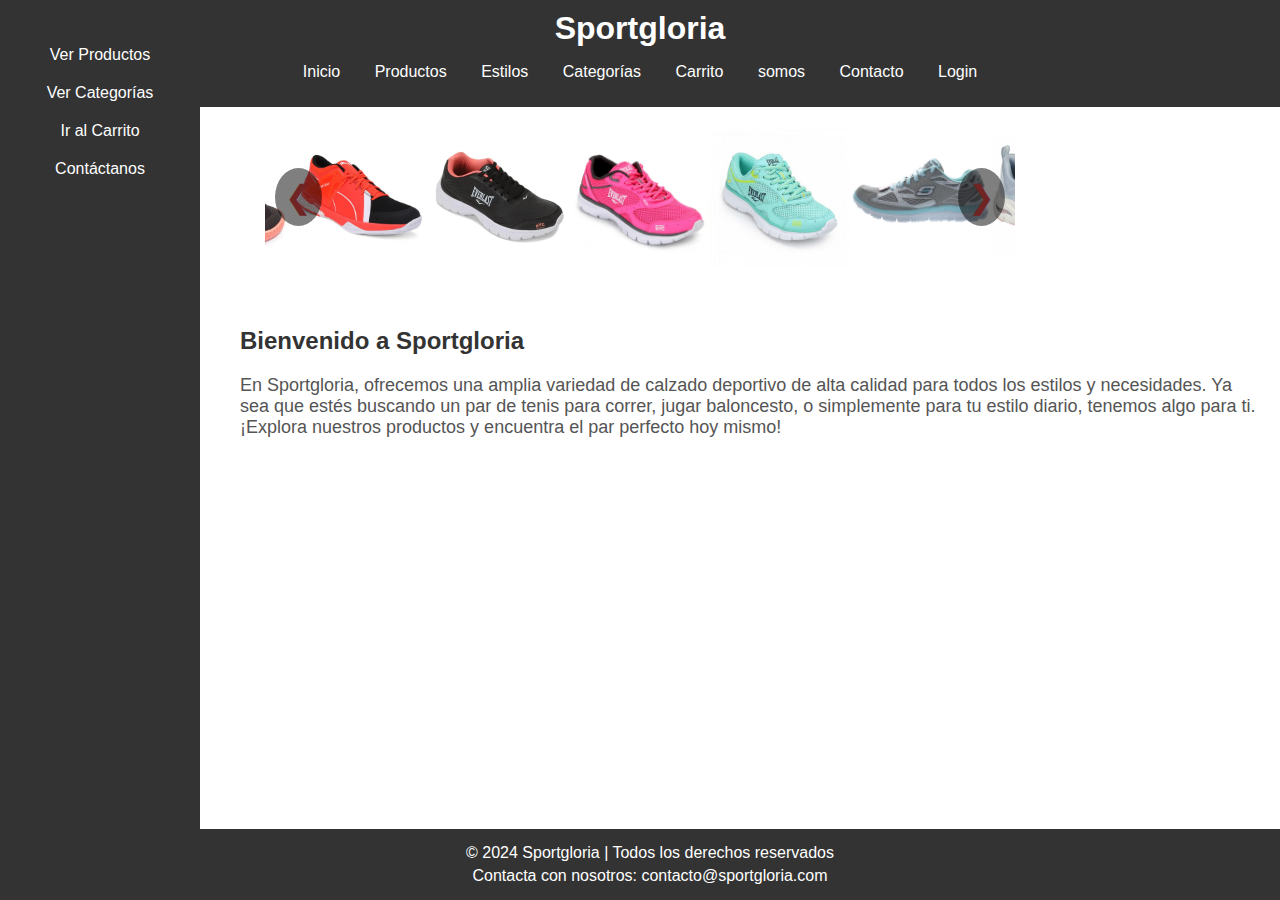
<file: html/index.html>
<!DOCTYPE html>
<html lang="es">
<head>
    <meta charset="UTF-8">
    <meta name="viewport" content="width=device-width, initial-scale=1.0">
    <title>Calzado Deportivo - Sportgloria</title>
    <link rel="stylesheet" href="../css/index.css">
    
</head>
<body>

    
    <header>
        <div class="logo">
            <h1>Sportgloria</h1>
        </div>
        <ul>
            <li><a href="index.html">Inicio</a></li>
            <li><a href="productos.html">Productos</a></li>
            <li><a href="estilos.html">Estilos</a></li>
            <li><a href="categorias.html">Categorías</a></li>
            <li><a href="carrito.html">Carrito</a></li>
            <li><a href="somos.html">somos</a></li>
            <li><a href="contacto.html">Contacto</a></li>
            <li><a href="login.html">Login</a></li>
        </ul>
    </header>

    <div class="carousel-container">
        <div class="carousel">
            <img src="../img/producto1.jpg" alt="Calzado 1">
            <img src="../img/producto2.webp" alt="Calzado 2">
            <img src="../img/producto3.avif" alt="Calzado 3">
            <img src="../img/producto4.webp" alt="Calzado 4">
            <img src="../img/producto5.webp" alt="Calzado 5">
            <img src="../img/producto6.jpg" alt="Calzado 6">
            <img src="../img/producto7.png" alt="Calzado 7">
            <img src="../img/producto8.jpg" alt="Calzado 8">
            <img src="../img/producto9.jpeg" alt="Calzado 9">
        </div>
        <button class="prev" onclick="moveSlide(-1)">&#10094;</button>
        <button class="next" onclick="moveSlide(1)">&#10095;</button>
    </div>

    
    <aside class="side-menu">
        <ul>
            <li><a href="productos.html">Ver Productos</a></li>
            <li><a href="categorias.html">Ver Categorías</a></li>
            <li><a href="carrito.html">Ir al Carrito</a></li>
            <li><a href="contacto.html">Contáctanos</a></li>
        </ul>
    </aside>


    <section>
        <h2>Bienvenido a Sportgloria</h2>
        <p>En Sportgloria, ofrecemos una amplia variedad de calzado deportivo de alta calidad para todos los estilos y necesidades. Ya sea que estés buscando un par de tenis para correr, jugar baloncesto, o simplemente para tu estilo diario, tenemos algo para ti. ¡Explora nuestros productos y encuentra el par perfecto hoy mismo!</p>
    </section>

    
    <footer>
        <p>&copy; 2024 Sportgloria | Todos los derechos reservados</p>
        <p>Contacta con nosotros: contacto@sportgloria.com</p>
    </footer>

    <script src="../script.js"></script>
</body>
</html>
</file>
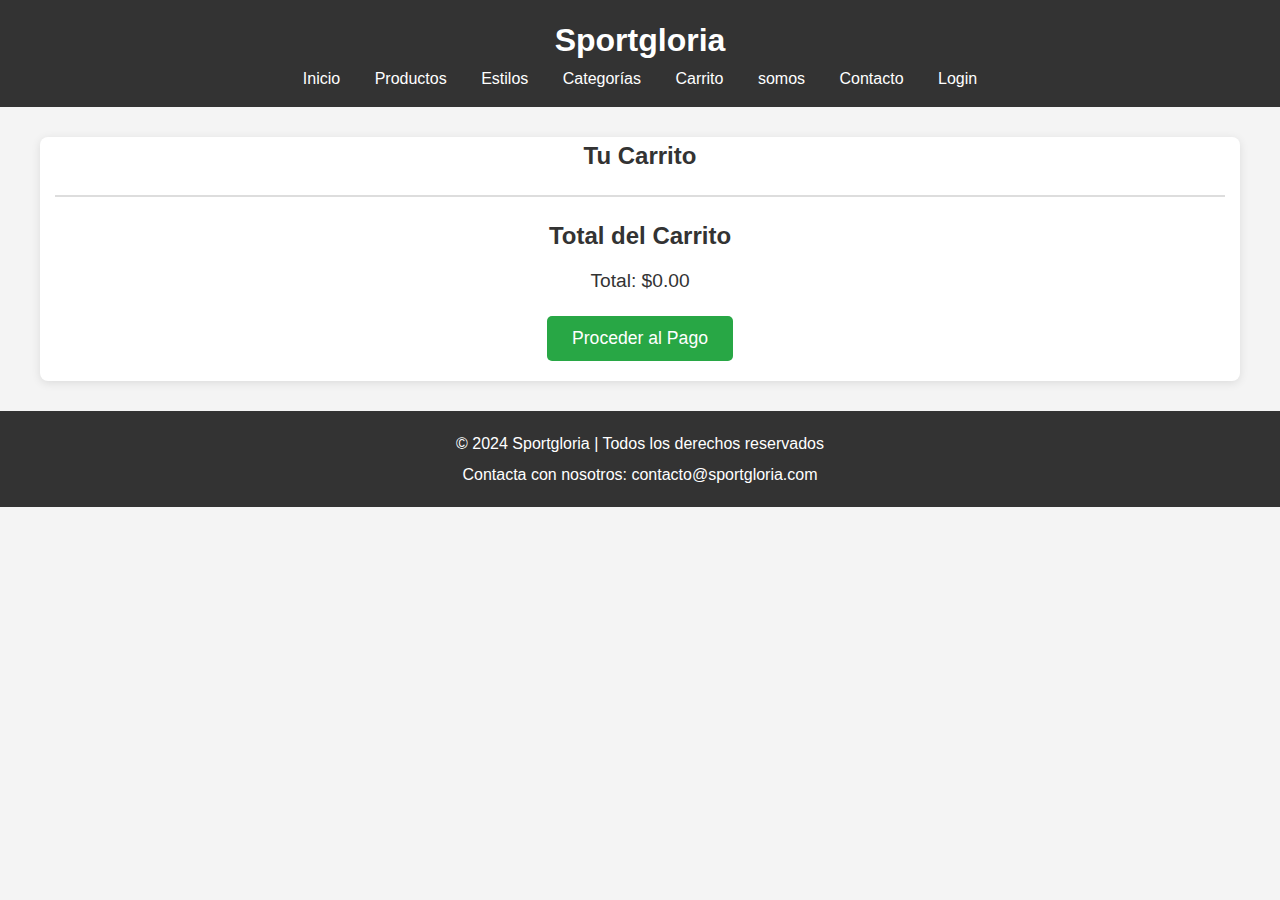
<file: html/carrito.html>
<!DOCTYPE html>
<html lang="es">
<head>
    <meta charset="UTF-8">
    <meta name="viewport" content="width=device-width, initial-scale=1.0">
    <title>Carrito - Sportgloria</title>
    <link rel="stylesheet" href="../css/carrito.css">
</head>
<body>
    <header>
        <div class="logo">
            <h1>Sportgloria</h1>
        </div>
        <nav>
            <ul>
                <li><a href="index.html">Inicio</a></li>
                <li><a href="productos.html">Productos</a></li>
                <li><a href="estilos.html">Estilos</a></li>
                <li><a href="categorias.html">Categorías</a></li>
                <li><a href="carrito.html">Carrito</a></li>
                <li><a href="somos.html">somos</a></li>
                <li><a href="contacto.html">Contacto</a></li>
                <li><a href="login.html">Login</a></li>
            </ul>
        </nav>
    </header>

    <section class="carrito">
        <h2>Tu Carrito</h2>

        <div id="productos-carrito">
           
        </div>

        <div class="resumen">
            <h3>Total del Carrito</h3>
            <p id="total-carrito">Total: $0.00</p>
            <button class="proceder-pago">Proceder al Pago</button>
        </div>
    </section>

    <footer>
        <p>&copy; 2024 Sportgloria | Todos los derechos reservados</p>
        <p>Contacta con nosotros: contacto@sportgloria.com</p>
    </footer>

    <script>
        
        function cargarCarrito() {
            let carrito = JSON.parse(localStorage.getItem('carrito')) || [];
            const productosCarritoDiv = document.getElementById('productos-carrito');
            const totalCarritoDiv = document.getElementById('total-carrito');
            
            let total = 0;
            productosCarritoDiv.innerHTML = '';  

            carrito.forEach(producto => {
               
                let productoDiv = document.createElement('div');
                productoDiv.classList.add('producto');

                productoDiv.innerHTML = `
                    <img src="../img/producto1.jpg" alt="${producto.nombre}">
                    <div class="detalles">
                        <h3>${producto.nombre}</h3>
                        <p>Precio: $${producto.precio}</p>
                        <label for="cantidad">Cantidad:</label>
                        <input type="number" value="${producto.cantidad}" min="1" class="cantidad" data-nombre="${producto.nombre}">
                        <button class="eliminar" onclick="eliminarProducto('${producto.nombre}')">Eliminar</button>
                    </div>
                    <div class="total-producto">
                        <p>Total: $${(producto.precio * producto.cantidad).toFixed(2)}</p>
                    </div>
                `;

                productosCarritoDiv.appendChild(productoDiv);
                total += producto.precio * producto.cantidad;
            });

            totalCarritoDiv.textContent = `Total: $${total.toFixed(2)}`;
        }

        function eliminarProducto(nombre) {
            let carrito = JSON.parse(localStorage.getItem('carrito')) || [];
            carrito = carrito.filter(producto => producto.nombre !== nombre);
            localStorage.setItem('carrito', JSON.stringify(carrito));
            cargarCarrito(); 
        }

        
        document.addEventListener('input', function(event) {
            if (event.target.classList.contains('cantidad')) {
                let carrito = JSON.parse(localStorage.getItem('carrito')) || [];
                let producto = carrito.find(item => item.nombre === event.target.dataset.nombre);
                producto.cantidad = parseInt(event.target.value);
                localStorage.setItem('carrito', JSON.stringify(carrito));
                cargarCarrito();
            }
        });

        window.onload = cargarCarrito;
    </script>
</body>
</html>
</file>
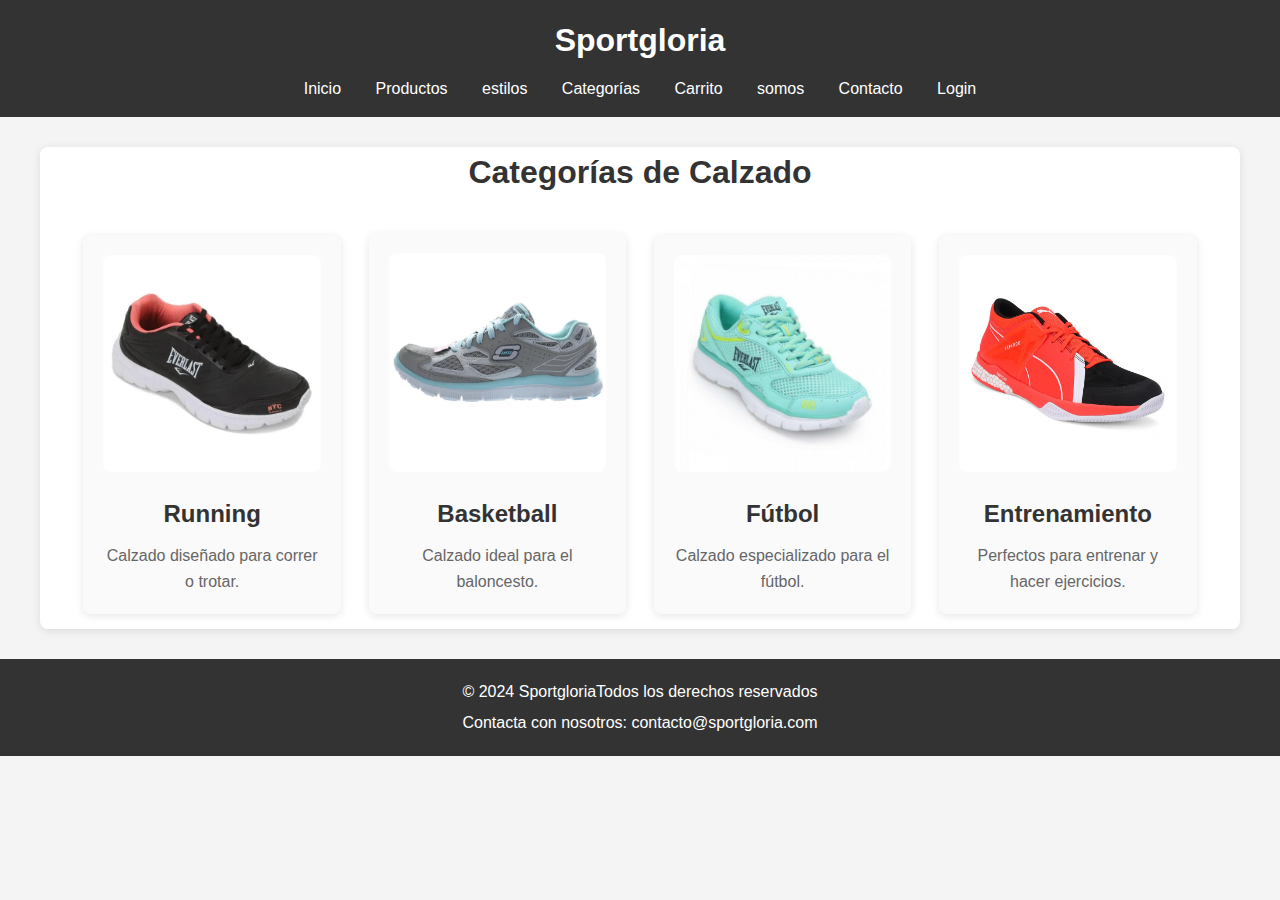
<file: html/categorias.html>
<!DOCTYPE html>
<html lang="es">
<head>
    <meta charset="UTF-8">
    <meta name="viewport" content="width=device-width, initial-scale=1.0">
    <title>Categorías - Sportgloria</title>
    <link rel="stylesheet" href="../css/categorias.css">
</head>
<body>
    <header>
        <div class="logo">
            <h1>Sportgloria</h1>
        </div>
        <nav>
            <ul>
                <li><a href="index.html">Inicio</a></li>
                <li><a href="productos.html">Productos</a></li>
                <li><a href=" estilos.html">estilos</a></li>
                <li><a href="categorias.html">Categorías</a></li>
                <li><a href="carrito.html">Carrito</a></li>
                <li><a href="somos.html">somos</a></li>
                <li><a href="contacto.html">Contacto</a></li>
                <li><a href="login.html">Login</a></li>
            </ul>
        </nav>
    </header>

    <section class="categorias">
        <h2>Categorías de Calzado</h2>
        <div class="categoria">
            <img src="../img/producto4.webp" alt="Running Shoes">
            <h3>Running</h3>
            <p>Calzado diseñado para correr o trotar.</p>
        </div>
        <div class="categoria">
            <img src="../img/producto7.png" alt="Basketball Shoes">
            <h3>Basketball</h3>
            <p>Calzado ideal para el baloncesto.</p>
        </div>
        <div class="categoria">
            <img src="../img/producto6.jpg" alt="Soccer Shoes">
            <h3>Fútbol</h3>
            <p>Calzado especializado para el fútbol.</p>
        </div>
        <div class="categoria">
            <img src="../img/producto3.avif" alt="Training Shoes">
            <h3>Entrenamiento</h3>
            <p>Perfectos para entrenar y hacer ejercicios.</p>
        </div>
    </section>

    <footer>
        <p>&copy; 2024 SportgloriaTodos los derechos reservados</p>
        <p>Contacta con nosotros: contacto@sportgloria.com</p>
    </footer>
</body>
</html>
</file>
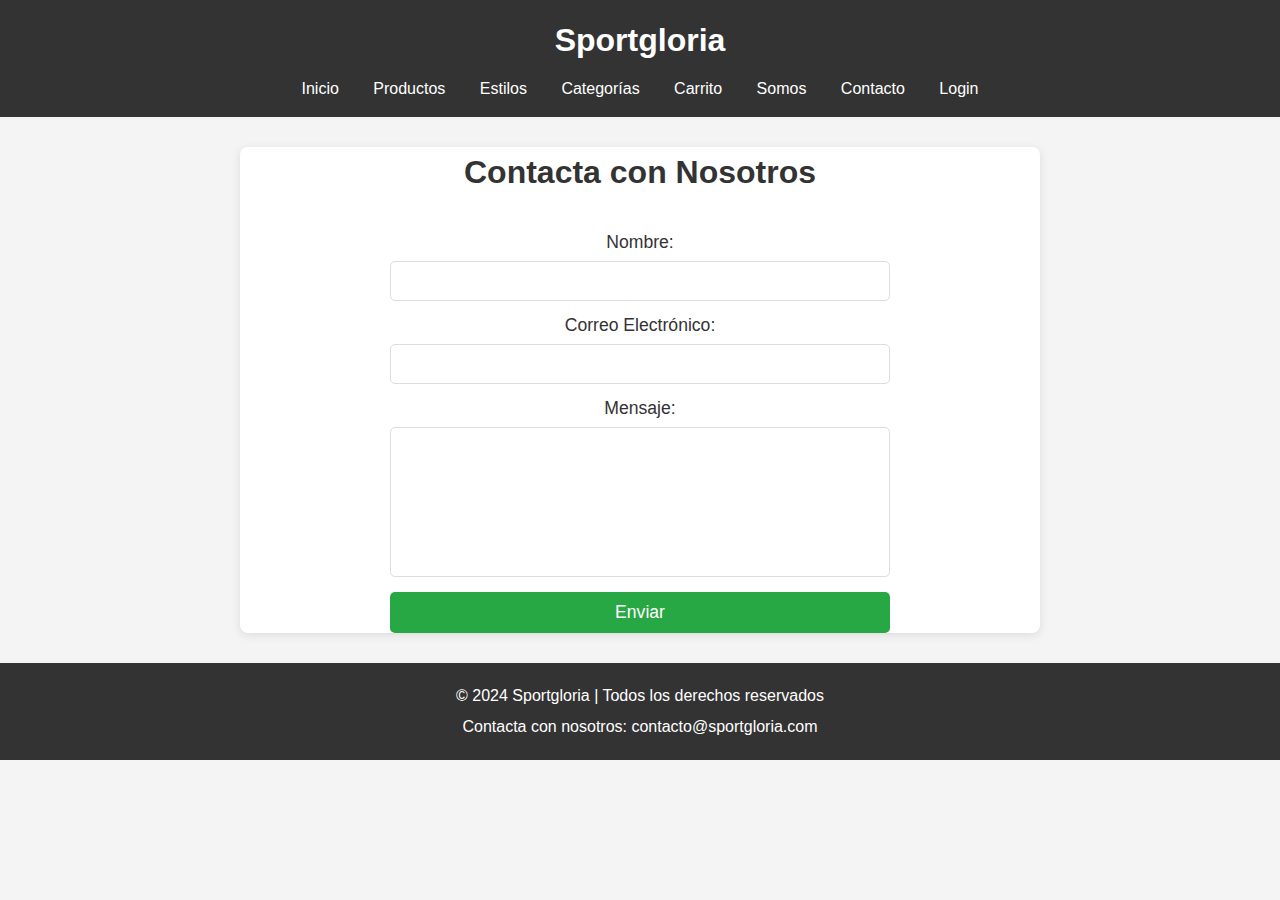
<file: html/contacto.html>
<!DOCTYPE html>
<html lang="es">
<head>
    <meta charset="UTF-8">
    <meta name="viewport" content="width=device-width, initial-scale=1.0">
    <title>Contacto - Sportgloria</title>
    <link rel="stylesheet" href="../css/contacto.css">
    <script>
      
        function redirigirAlInicio(event) {
            event.preventDefault();  
            window.location.href = 'index.html'; 
        }
    </script>
</head>
<body>
    <header>
        <div class="logo">
            <h1>Sportgloria</h1>
        </div>
        <nav>
            <ul>
                <li><a href="index.html">Inicio</a></li>
                <li><a href="productos.html">Productos</a></li>
                <li><a href="estilos.html">Estilos</a></li>
                <li><a href="categorias.html">Categorías</a></li>
                <li><a href="carrito.html">Carrito</a></li>
                <li><a href="somos.html">Somos</a></li>
                <li><a href="contacto.html">Contacto</a></li>
                <li><a href="login.html">Login</a></li>
            </ul>
        </nav>
    </header>

    <section class="contacto">
        <h2>Contacta con Nosotros</h2>
        <form onsubmit="redirigirAlInicio(event)">
            <label for="nombre">Nombre:</label>
            <input type="text" id="nombre" name="nombre" required>

            <label for="email">Correo Electrónico:</label>
            <input type="email" id="email" name="email" required>

            <label for="mensaje">Mensaje:</label>
            <textarea id="mensaje" name="mensaje" required></textarea>

            <button type="submit">Enviar</button>
        </form>
    </section>

    <footer>
        <p>&copy; 2024 Sportgloria | Todos los derechos reservados</p>
        <p>Contacta con nosotros: contacto@sportgloria.com</p>
    </footer>
</body>
</html>
</file>
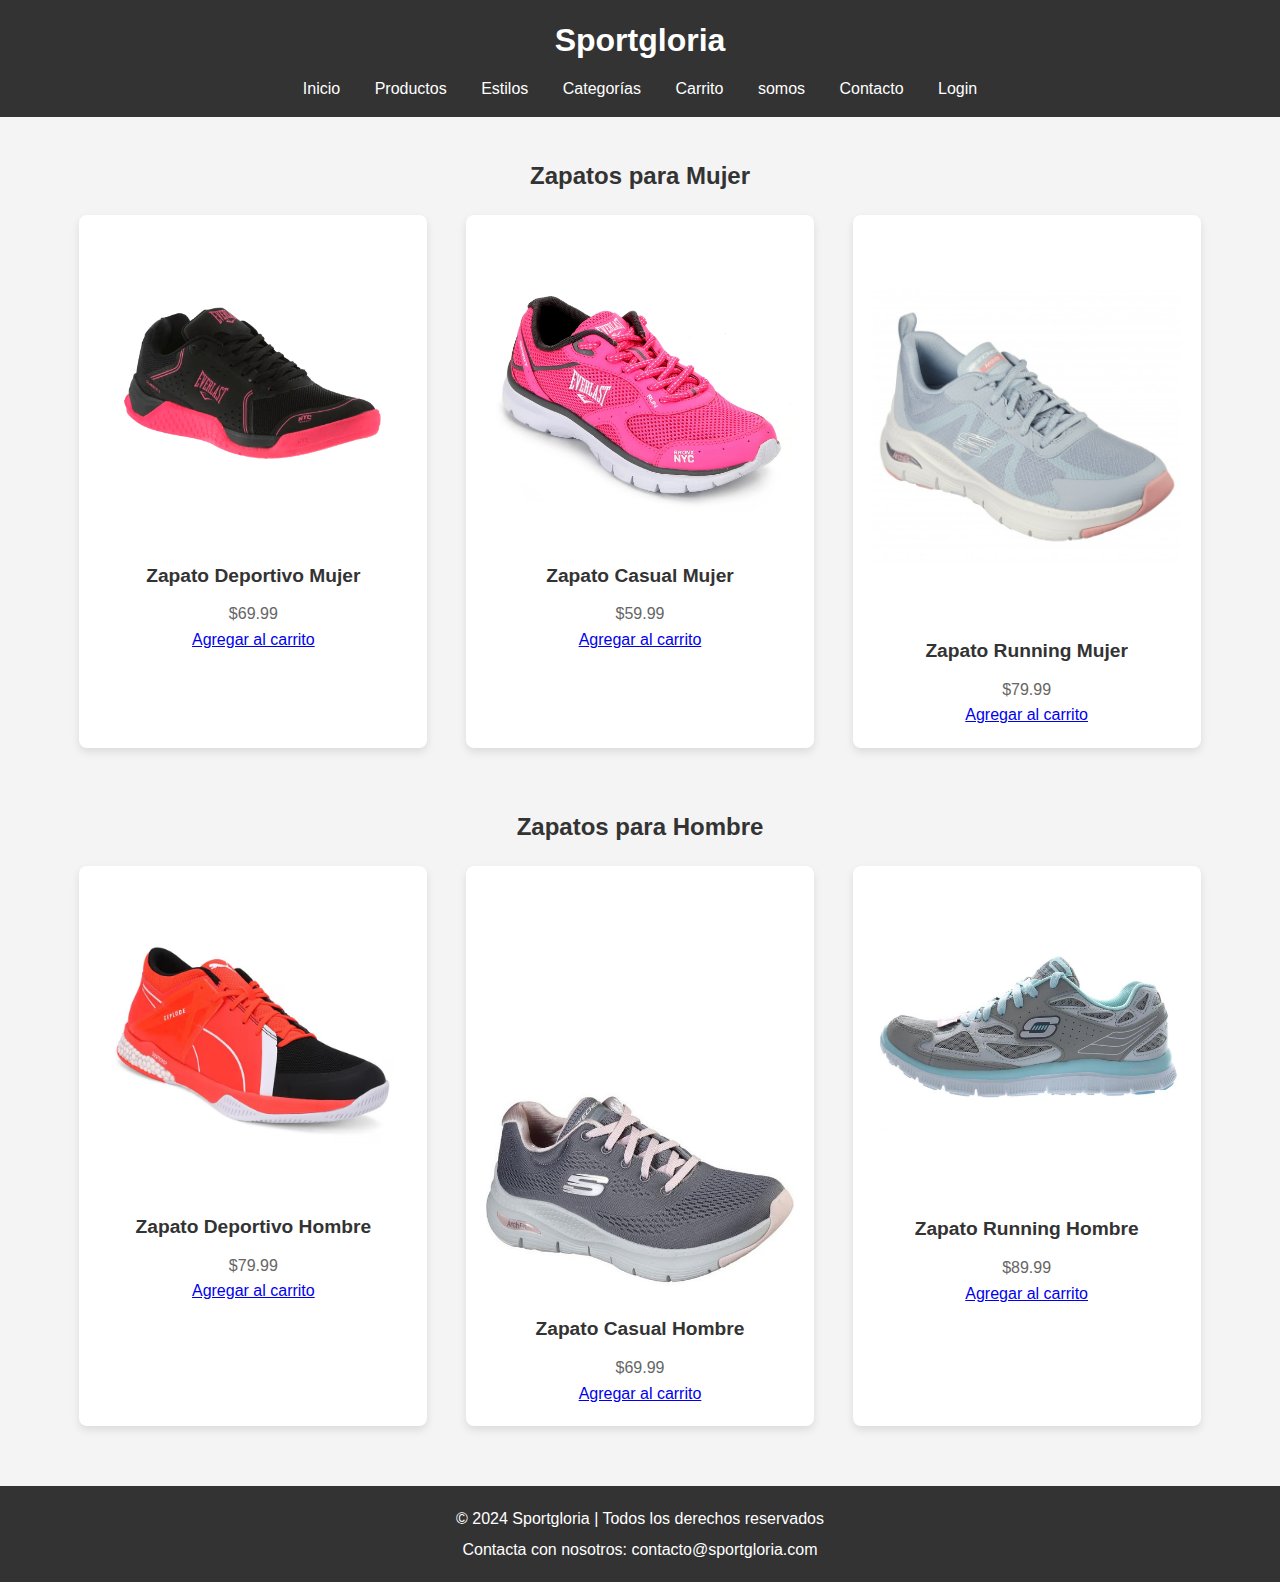
<file: html/estilos.html>
<!DOCTYPE html>
<html lang="es">
<head>
    <meta charset="UTF-8">
    <meta name="viewport" content="width=device-width, initial-scale=1.0">
    <title>Zapatos Deportivos - Sportgloria</title>
    <link rel="stylesheet" href="../css/estilos.css">
</head>
<body>

    <header>
        <div class="logo">
            <h1>Sportgloria</h1>
        </div>
        <nav>
            <ul>
                <li><a href="index.html">Inicio</a></li>
                <li><a href="productos.html">Productos</a></li>
                <li><a href="estilos.html">Estilos</a></li>
                <li><a href="categorias.html">Categorías</a></li>
                <li><a href="carrito.html">Carrito</a></li>
                <li><a href="somos.html">somos</a></li>
                <li><a href="contacto.html">Contacto</a></li>
                <li><a href="login.html">Login</a></li>
            </ul>
        </nav>
    </header>

    <section class="productos">
        <h2>Zapatos para Mujer</h2>
        <div class="producto-container">
            <div class="producto">
                <img src="../img/producto1.jpg" alt="Zapato Mujer 1">
                <h3>Zapato Deportivo Mujer</h3>
                <p>$69.99</p>
                <a href="#" class="agregar-carrito" onclick="agregarAlCarrito('Zapato Deportivo Mujer', 69.99)">Agregar al carrito</a>
            </div>
            <div class="producto">
                <img src="../img/producto5.webp" alt="Zapato Mujer 2">
                <h3>Zapato Casual Mujer</h3>
                <p>$59.99</p>
                <a href="#" class="agregar-carrito" onclick="agregarAlCarrito('Zapato Casual Mujer', 59.99)">Agregar al carrito</a>
            </div>
            <div class="producto">
                <img src="../img/producto8.jpg" alt="Zapato Mujer 3">
                <h3>Zapato Running Mujer</h3>
                <p>$79.99</p>
                <a href="#" class="agregar-carrito" onclick="agregarAlCarrito('Zapato Running Mujer', 79.99)">Agregar al carrito</a>
            </div>
        </div>

        <h2>Zapatos para Hombre</h2>
        <div class="producto-container">
            <div class="producto">
                <img src="../img/producto3.avif" alt="Zapato Hombre 1">
                <h3>Zapato Deportivo Hombre</h3>
                <p>$79.99</p>
                <a href="#" class="agregar-carrito" onclick="agregarAlCarrito('Zapato Deportivo Hombre', 79.99)">Agregar al carrito</a>
            </div>
            <div class="producto">
                <img src="../img/producto9.jpeg" alt="Zapato Hombre 2">
                <h3>Zapato Casual Hombre</h3>
                <p>$69.99</p>
                <a href="#" class="agregar-carrito" onclick="agregarAlCarrito('Zapato Casual Hombre', 69.99)">Agregar al carrito</a>
            </div>
            <div class="producto">
                <img src="../img/producto7.png" alt="Zapato Hombre 3">
                <h3>Zapato Running Hombre</h3>
                <p>$89.99</p>
                <a href="#" class="agregar-carrito" onclick="agregarAlCarrito('Zapato Running Hombre', 89.99)">Agregar al carrito</a>
            </div>
        </div>
    </section>

    <footer>
        <p>&copy; 2024 Sportgloria | Todos los derechos reservados</p>
        <p>Contacta con nosotros: contacto@sportgloria.com</p>
    </footer>

    <script>
        
        function agregarAlCarrito(nombre, precio) {
            let carrito = JSON.parse(localStorage.getItem('carrito')) || [];

            let productoExistente = carrito.find(producto => producto.nombre === nombre);
            if (productoExistente) {
                productoExistente.cantidad++;
            } else {
                carrito.push({ nombre, precio, cantidad: 1 });
            }

            localStorage.setItem('carrito', JSON.stringify(carrito));

            window.location.href = 'carrito.html';
        }
    </script>

</body>
</html>
</file>
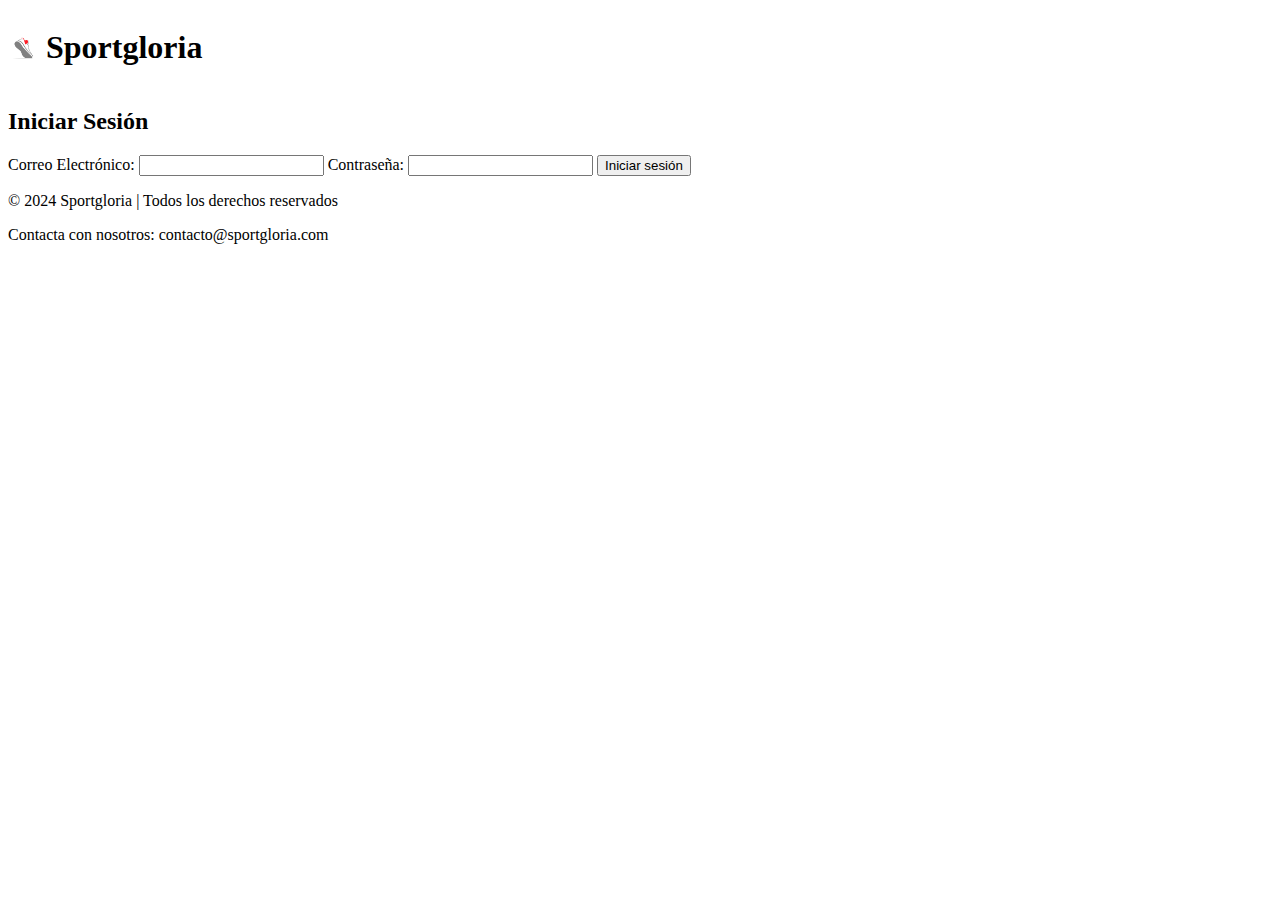
<file: html/header.html>
<!DOCTYPE html>
<html lang="es">
<head>
    <meta charset="UTF-8">
    <meta name="viewport" content="width=device-width, initial-scale=1.0">
    <title>Login - Sportgloria</title>
    <link rel="stylesheet" href="../css/header.css">
</head>
<body>
    <header>
        <div class="logo">
            <img src="../img/logo.png" alt="Logo Sportgloria" class="logo-img">
            <h1>Sportgloria</h1>
        </div>
    </header>

    <section class="login-form">
        <h2>Iniciar Sesión</h2>
        <form id="login-form">
            <label for="email">Correo Electrónico:</label>
            <input type="email" id="email" name="email" required>
            <label for="password">Contraseña:</label>
            <input type="password" id="password" name="password" required>
            <button type="submit">Iniciar sesión</button>
        </form>
    </section>

    <footer>
        <p>&copy; 2024 Sportgloria | Todos los derechos reservados</p>
        <p>Contacta con nosotros: contacto@sportgloria.com</p>
    </footer>

    <script>
        // Evento para el formulario de login
        document.getElementById('login-form').addEventListener('submit', function(event) {
            event.preventDefault(); // Prevenir que el formulario recargue la página

            // Aquí puedes agregar validaciones si es necesario
            const email = document.getElementById('email').value;
            const password = document.getElementById('password').value;

            // Simulación de validación de usuario (esto debería ser reemplazado por un proceso real)
            if (email && password) {
                // Redirigir al usuario a la página de inicio
                window.location.href = 'index.html';
            } else {
                alert('Por favor, completa todos los campos.');
            }
        });
    </script>
</body>
</html>
</file>
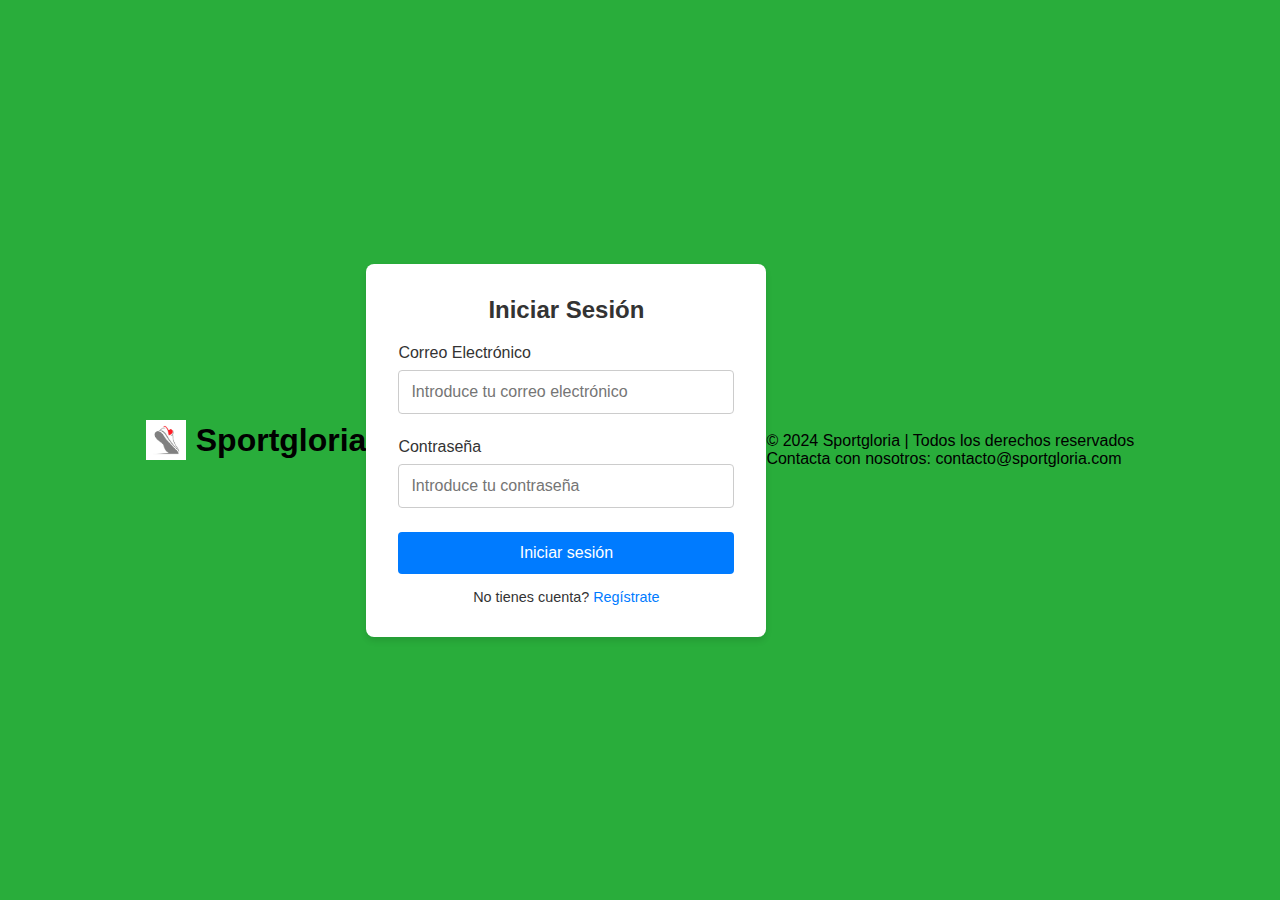
<file: html/login.html>
<!DOCTYPE html>
<html lang="es">
<head>
    <meta charset="UTF-8">
    <meta name="viewport" content="width=device-width, initial-scale=1.0">
    <title>Login - Sportgloria</title>
    <link rel="stylesheet" href="../css/login.css">
    <style>
        
        * {
            margin: 0;
            padding: 0;
            box-sizing: border-box;
        }

        body {
            font-family: Arial, sans-serif;
            background-color: #29ad3b;
            display: flex;
            justify-content: center;
            align-items: center;
            height: 100vh; 
            margin: 0;
        }

        .login-container {
            background-color: #fff;
            border-radius: 8px;
            box-shadow: 0 4px 6px rgba(0, 0, 0, 0.1);
            padding: 2rem;
            width: 100%;
            max-width: 400px; 
        }

        .logo {
            display: flex;
            justify-content: center;
            align-items: center;
            margin-bottom: 20px;
        }

        .logo-img {
            width: 40px; 
            margin-right: 10px;
        }

        .login-form h2 {
            text-align: center;
            margin-bottom: 20px;
            font-size: 1.5rem;
            color: #333;
        }

        .input-group {
            margin-bottom: 1.5rem;
        }

        .input-group label {
            display: block;
            font-size: 1rem;
            margin-bottom: 0.5rem;
            color: #333;
        }

        .input-group input {
            width: 100%;
            padding: 0.75rem;
            font-size: 1rem;
            border: 1px solid #ccc;
            border-radius: 4px;
        }

        .btn-submit {
            width: 100%;
            padding: 0.75rem;
            background-color: #007bff;
            color: #fff;
            border: none;
            border-radius: 4px;
            font-size: 1rem;
            cursor: pointer;
            transition: background-color 0.3s;
        }

        .btn-submit:hover {
            background-color: #0056b3;
        }

        .signup-link {
            text-align: center;
            margin-top: 15px;
        }

        .signup-link p {
            font-size: 0.9rem;
            color: #333;
        }

        .signup-link a {
            color: #007bff;
            text-decoration: none;
        }

        .signup-link a:hover {
            text-decoration: underline;
        }
    </style>
</head>
<body>
    <header>
        <div class="logo">
            <img src="../img/logo.png" alt="Logo Sportgloria" class="logo-img">
            <h1>Sportgloria</h1>
        </div>
    </header>

    <section class="login-container">
        <div class="login-form">
            <h2>Iniciar Sesión</h2>
            <form id="login-form">
                <div class="input-group">
                    <label for="email">Correo Electrónico</label>
                    <input type="email" id="email" name="email" placeholder="Introduce tu correo electrónico" required>
                </div>
                <div class="input-group">
                    <label for="password">Contraseña</label>
                    <input type="password" id="password" name="password" placeholder="Introduce tu contraseña" required>
                </div>
                <button type="submit" class="btn-submit">Iniciar sesión</button>
                <div class="signup-link">
                    <p>No tienes cuenta? <a href="#">Regístrate</a></p>
                </div>
            </form>
        </div>
    </section>

    <footer>
        <p>&copy; 2024 Sportgloria | Todos los derechos reservados</p>
        <p>Contacta con nosotros: contacto@sportgloria.com</p>
    </footer>

    <script>
        
        document.getElementById('login-form').addEventListener('submit', function(event) {
            event.preventDefault();  

           
            window.location.href = 'index.html';  
        });
    </script>
</body>
</html>
</file>
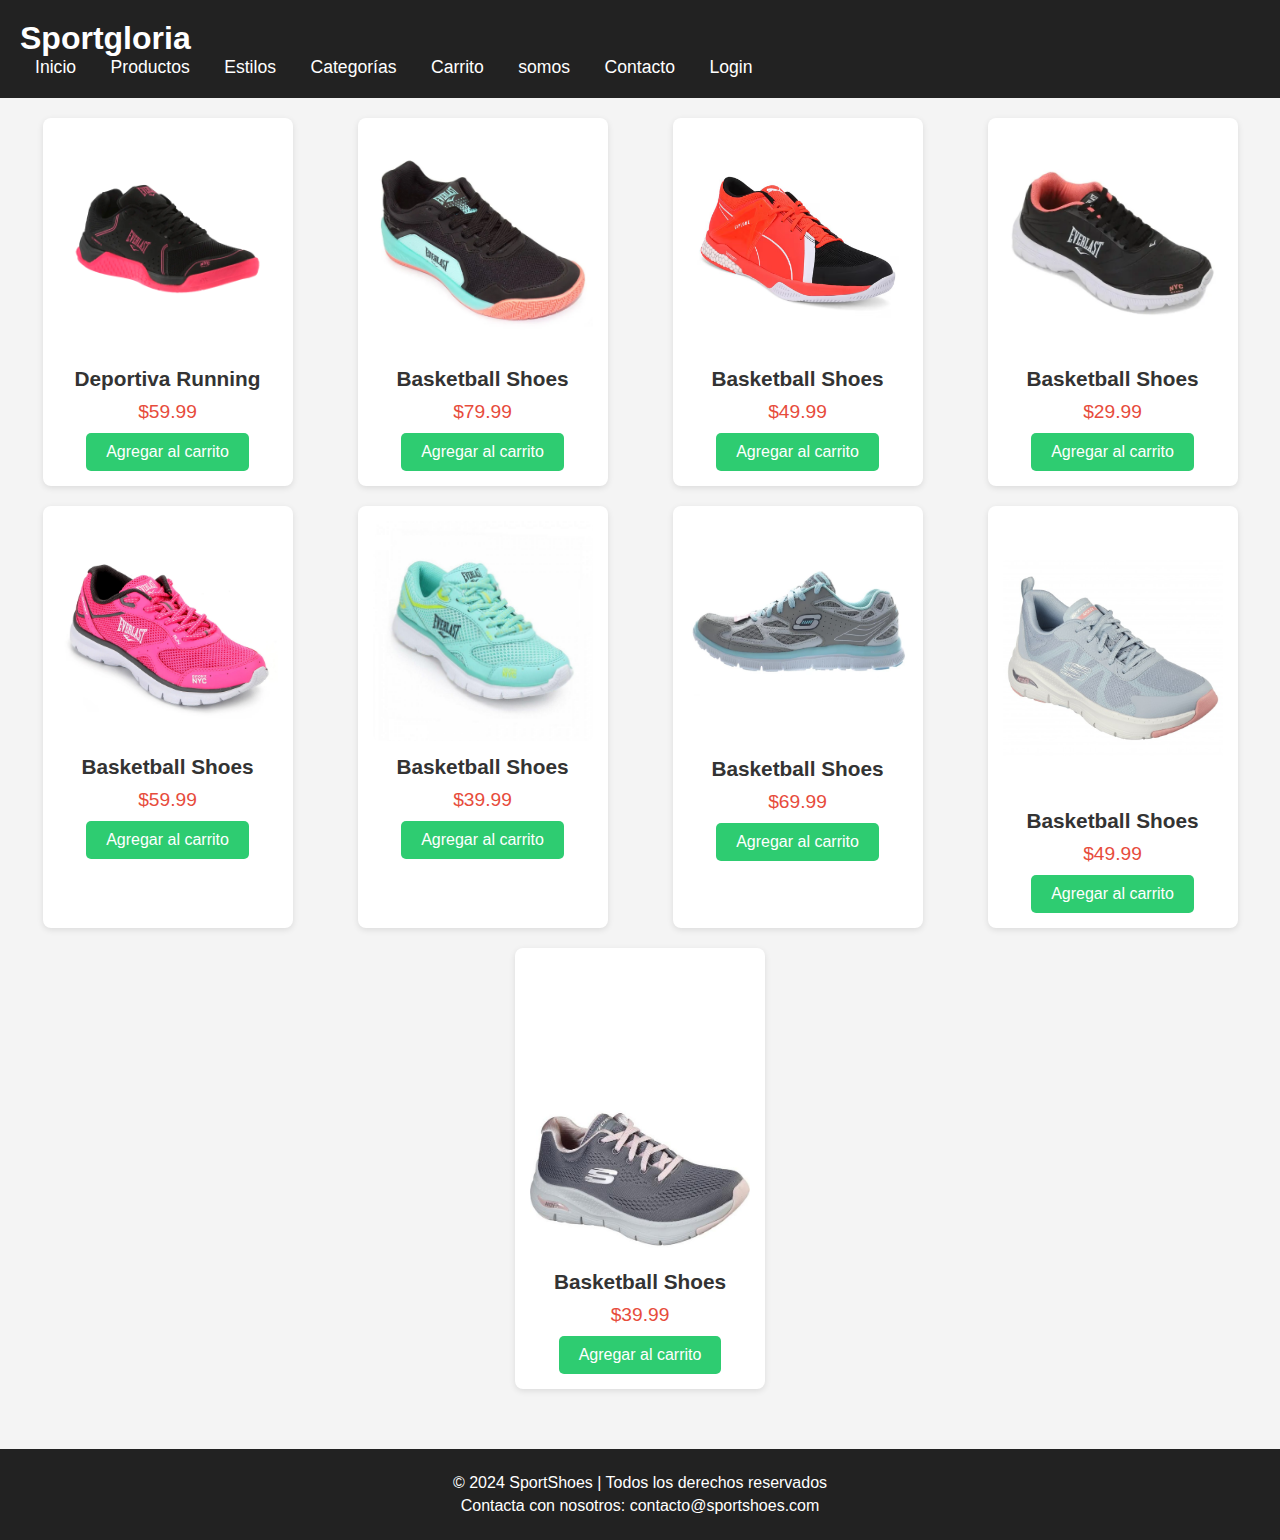
<file: html/productos.html>
<!DOCTYPE html>
<html lang="es">
<head>
    <meta charset="UTF-8">
    <meta name="viewport" content="width=device-width, initial-scale=1.0">
    <title>Productos - Sportgloria</title>
    <link rel="stylesheet" href="../css/productos.css">
</head>
<body>
    <header>
        <div class="logo">
            <h1>Sportgloria</h1>
        </div>
        <nav>
            <ul>
                <li><a href="index.html">Inicio</a></li>
                <li><a href="productos.html">Productos</a></li>
                <li><a href="estilos.html">Estilos</a></li>
                <li><a href="categorias.html">Categorías</a></li>
                <li><a href="carrito.html">Carrito</a></li>
                <li><a href="somos.html">somos</a></li>
                <li><a href="contacto.html">Contacto</a></li>
                <li><a href="login.html">Login</a></li>
            </ul>
        </nav>
    </header>

    <section class="productos">
        <div class="producto">
            <img src="../img/producto1.jpg" alt="Calzado 1">
            <h3>Deportiva Running</h3>
            <p>$59.99</p>
            <button onclick="agregarAlCarrito('Deportiva Running', 59.99)">Agregar al carrito</button>
        </div>
        <div class="producto">
            <img src="../img/producto2.webp" alt="Calzado 2">
            <h3>Basketball Shoes</h3>
            <p>$79.99</p>
            <button onclick="agregarAlCarrito('Basketball Shoes', 79.99)">Agregar al carrito</button>
        </div>
        <div class="producto">
            <img src="../img/producto3.avif" alt="Calzado 3">
            <h3>Basketball Shoes</h3>
            <p>$49.99</p>
            <button onclick="agregarAlCarrito('Basketball Shoes', 49.99)">Agregar al carrito</button>
        </div>
        <div class="producto">
            <img src="../img/producto4.webp" alt="Calzado 4">
            <h3>Basketball Shoes</h3>
            <p>$29.99</p>
            <button onclick="agregarAlCarrito('Basketball Shoes', 29.99)">Agregar al carrito</button>
        </div>
        <div class="producto">
            <img src="../img/producto5.webp" alt="Calzado 5">
            <h3>Basketball Shoes</h3>
            <p>$59.99</p>
            <button onclick="agregarAlCarrito('Basketball Shoes', 59.99)">Agregar al carrito</button>
        </div>
        <div class="producto">
            <img src="../img/producto6.jpg" alt="Calzado 6">
            <h3>Basketball Shoes</h3>
            <p>$39.99</p>
            <button onclick="agregarAlCarrito('Basketball Shoes', 39.99)">Agregar al carrito</button>
        </div>
        <div class="producto">
            <img src="../img/producto7.png" alt="Calzado 7">
            <h3>Basketball Shoes</h3>
            <p>$69.99</p>
            <button onclick="agregarAlCarrito('Basketball Shoes', 69.99)">Agregar al carrito</button>
        </div>
        <div class="producto">
            <img src="../img/producto8.jpg" alt="Calzado 8">
            <h3>Basketball Shoes</h3>
            <p>$49.99</p>
            <button onclick="agregarAlCarrito('Basketball Shoes', 49.99)">Agregar al carrito</button>
        </div>
        <div class="producto">
            <img src="../img/producto9.jpeg" alt="Calzado 9">
            <h3>Basketball Shoes</h3>
            <p>$39.99</p>
            <button onclick="agregarAlCarrito('Basketball Shoes', 39.99)">Agregar al carrito</button>
        </div>
    </section>

    <footer>
        <p>&copy; 2024 SportShoes | Todos los derechos reservados</p>
        <p>Contacta con nosotros: contacto@sportshoes.com</p>
    </footer>

    <script>
      
        function agregarAlCarrito(nombre, precio) {
            
            let carrito = JSON.parse(localStorage.getItem('carrito')) || [];

          
            let producto = {
                nombre: nombre,
                precio: precio,
                cantidad: 1
            };

            
            let productoExistente = carrito.find(item => item.nombre === nombre);
            if (productoExistente) {
                productoExistente.cantidad += 1; 
            } else {
                carrito.push(producto); 
            }

            
            localStorage.setItem('carrito', JSON.stringify(carrito));

            
            window.location.href = "carrito.html";
        }
    </script>
</body>
</html>
</file>
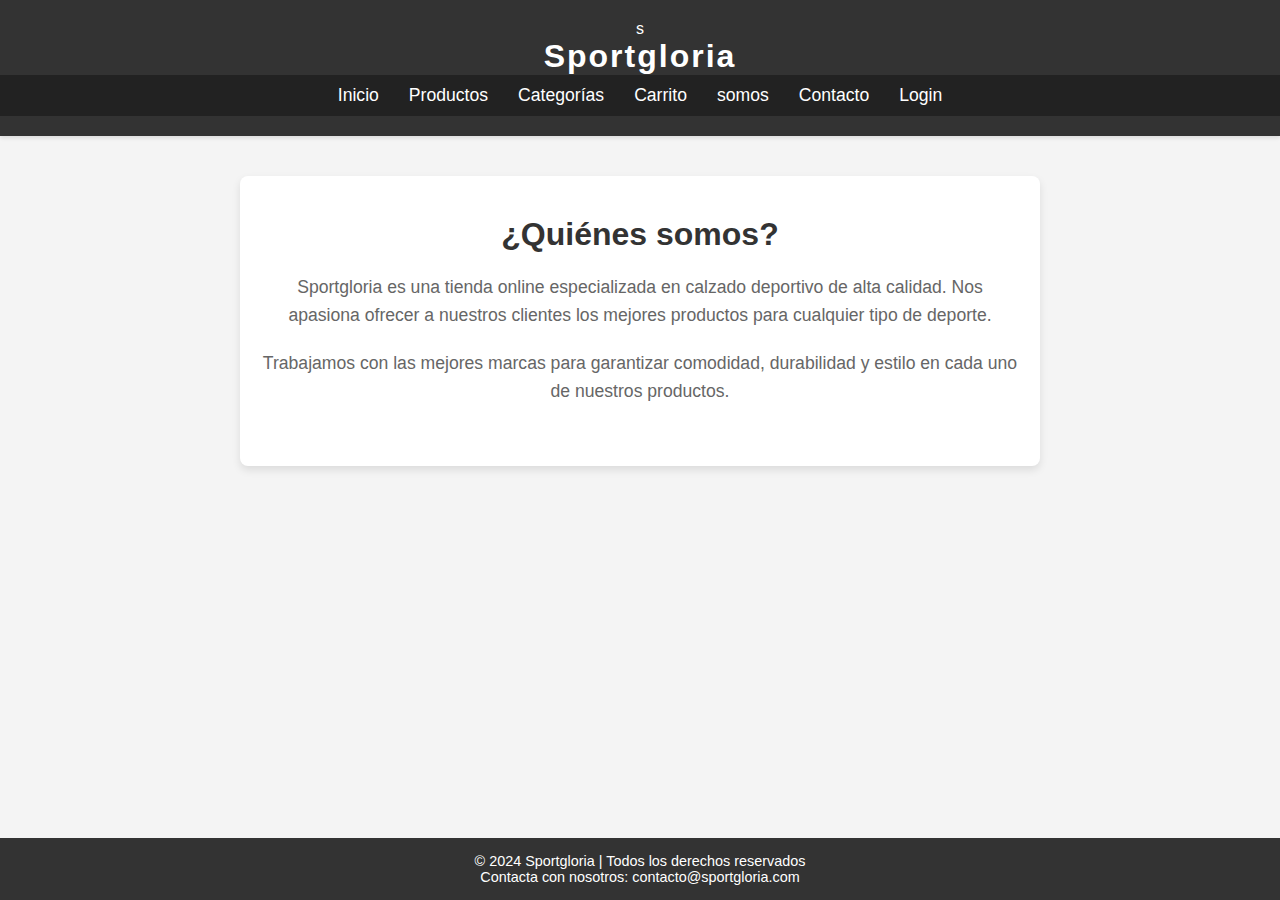
<file: html/somos.html>
<!DOCTYPE html>
<html lang="es">
<head>
    <meta charset="UTF-8">
    <meta name="viewport" content="width=device-width, initial-scale=1.0">
    <title>Acerca de - Sportgloria</title>
    <link rel="stylesheet" href="../css/somos.css">
</head>
<body>
    <header>s
        <div class="logo">
            <h1>Sportgloria</h1>
        </div>
        <nav>
            <ul>
                <li><a href="index.html">Inicio</a></li>
                <li><a href="productos.html">Productos</a></li>
                <li><a href="categorias.html">Categorías</a></li>
                <li><a href="carrito.html">Carrito</a></li>
                <li><a href="somos.html">somos</a></li>
                <li><a href="contacto.html">Contacto</a></li>
                <li><a href="login.html">Login</a></li>
               
            </ul>
        </nav>
    </header>

    <section class="somos">
        <h2>¿Quiénes somos?</h2>
        <p>Sportgloria es una tienda online especializada en calzado deportivo de alta calidad. Nos apasiona ofrecer a nuestros clientes los mejores productos para cualquier tipo de deporte.</p>
        <p>Trabajamos con las mejores marcas para garantizar comodidad, durabilidad y estilo en cada uno de nuestros productos.</p>
    </section>

    <footer>
        <p>&copy; 2024 Sportgloria | Todos los derechos reservados</p>
        <p>Contacta con nosotros: contacto@sportgloria.com</p>
    </footer>
</body>
</html>
</file>
<file: css/index.css>
.carousel-container {
    position: relative;
    max-width: auto;
    margin: 20px auto;
    overflow: hidden;
}

.carousel {
    display: flex;
    transition: transform 0.5s ease;
}

.carousel img {
    width: 75px;
    height: 75px;
}

.carousel-container button {
    position: absolute;
    top: 50%;
    background-color: rgba(0, 0, 0, 0.5);
    color: white;
    font-size: 24px;
    border: none;
    cursor: pointer;
    padding: 10px;
    z-index: 1;
}

.prev {
    left: 10px;
    transform: translateY(-50%);
}

.next {
    right: 10px;
    transform: translateY(-50%);
}




.carousel-container {
    position: relative;
    max-width: 750px; 
    margin: 20px auto;
    overflow: hidden;
    border-radius: 8px;
    display: flex;
    justify-content: center;
    cursor: pointer;
    transition: all 0.3s ease;
}

.carousel-container.expanded {
    max-width: 80%; 
    margin: 40px auto;
    transform: scale(1.1);
}

.carousel {
    display: flex;
    transition: transform 0.5s ease;
}

.carousel img {
    width: 140px;
    height: 140px;
    object-fit: cover;
    border-radius: 8px;
    flex-shrink: 0;
}

button.prev, button.next {
    position: absolute;
    top: 50%;
    transform: translateY(-50%);
    background-color: rgba(0, 0, 0, 0.5);
    color: rgb(112, 36, 36);
    border: none;
    font-size: 2rem;
    padding: 10px;
    cursor: pointer;
    z-index: 10;
    border-radius: 50%;
}

button.prev {
    left: 10px;
}

button.next {
    right: 10px;
}

button:hover {
    background-color: rgba(0, 0, 0, 0.7);
}

@media (max-width: 768px) {
    .carousel-container {
        max-width: 70%; 
    }

    .carousel-container.expanded {
        max-width: 80%; 
    }
}

@media (max-width: 480px) {
    .carousel-container {
        max-width: 90%; 
    }

    .carousel-container.expanded {
        max-width: 100%; 
    }
}


        
        body {
            font-family: Arial, sans-serif;
            margin: 0;
            padding: 0;
        }

        
        header {
            background-color: #333;
            color: white;
            padding: 10px 0;
            text-align: center;
        }

        header .logo h1 {
            margin: 0;
        }

        header ul {
            list-style: none;
            padding: 0;
            text-align: center;
        }

        header ul li {
            display: inline;
            margin: 0 15px;
        }

        header ul li a {
            color: white;
            text-decoration: none;
            font-size: 16px;
        }

        header ul li a:hover {
            color: #ff5722;
        }

        

        
        .side-menu {
            position: fixed;
            top: 0;
            left: 0;
            width: 200px;
            background-color: #333;
            padding-top: 20px;
            color: white;
            height: 100%;
        }

        .side-menu ul {
            list-style-type: none;
            padding: 0;
        }

        .side-menu ul li {
            padding: 10px;
            text-align: center;
        }

        .side-menu ul li a {
            color: white;
            text-decoration: none;
            font-size: 16px;
            display: block;
            transition: background-color 0.3s;
        }

        .side-menu ul li a:hover {
            background-color: #575757;
        }

     
        section {
            padding: 20px;
            margin-left: 220px;
        }

        section h2 {
            color: #333;
            font-size: 24px;
        }

        section p {
            font-size: 18px;
            color: #555;
        }

       
        footer {
            text-align: center;
            background-color: #333;
            color: white;
            padding: 10px;
            position: fixed;
            width: 100%;
            bottom: 0;
        }

        footer p {
            margin: 5px 0;
        }
</file>
<file: css/carrito.css>
* {
    margin: 0;
    padding: 0;
    box-sizing: border-box;
}

body {
    font-family: Arial, sans-serif;
    line-height: 1.6;
    background-color: #f4f4f4;
    color: #333;
}

header {
    background-color: #333;
    color: #fff;
    padding: 15px 0;
}

header .logo h1 {
    text-align: center;
    font-size: 2rem;
    margin: 0;
}

nav ul {
    list-style-type: none;
    text-align: center;
    padding: 0;
}

nav ul li {
    display: inline-block;
    margin: 0 15px;
}

nav ul li a {
    text-decoration: none;
    color: #fff;
    font-size: 1rem;
}

nav ul li a:hover {
    color: #ff6f61;
}

.carrito {
    max-width: 1200px;
    margin: 30px auto;
    padding: 0 15px;
    background-color: #fff;
    border-radius: 8px;
    box-shadow: 0 2px 10px rgba(0, 0, 0, 0.1);
}

.carrito h2 {
    text-align: center;
    margin-bottom: 20px;
}

.producto {
    display: flex;
    justify-content: space-between;
    align-items: center;
    padding: 15px;
    border-bottom: 1px solid #ddd;
}

.producto img {
    width: 100px;
    height: auto;
    object-fit: cover;
}

.producto .detalles {
    flex-grow: 1;
    padding-left: 15px;
}

.producto .detalles h3 {
    font-size: 1.2rem;
    margin-bottom: 5px;
}

.producto .detalles p {
    font-size: 1rem;
    margin-bottom: 10px;
}

.producto .detalles label {
    display: block;
    margin-bottom: 5px;
    font-size: 0.9rem;
}

.producto .detalles input {
    width: 60px;
    padding: 5px;
    font-size: 1rem;
    margin-right: 15px;
}

.producto .eliminar {
    background-color: #ff6f61;
    color: #fff;
    border: none;
    padding: 8px 15px;
    cursor: pointer;
    border-radius: 5px;
}

.producto .eliminar:hover {
    background-color: #e55a50;
}

.total-producto {
    font-weight: bold;
    font-size: 1.2rem;
}

.resumen {
    text-align: center;
    padding: 20px;
    border-top: 2px solid #ddd;
}

.resumen h3 {
    font-size: 1.5rem;
    margin-bottom: 10px;
}

.resumen p {
    font-size: 1.2rem;
    margin-bottom: 20px;
}

.proceder-pago {
    background-color: #28a745;
    color: #fff;
    padding: 12px 25px;
    font-size: 1.1rem;
    border: none;
    cursor: pointer;
    border-radius: 5px;
}

.proceder-pago:hover {
    background-color: #218838;
}

footer {
    background-color: #333;
    color: #fff;
    text-align: center;
    padding: 15px 0;
}

footer p {
    margin: 5px 0;
}
</file>
<file: css/categorias.css>
* {
    margin: 0;
    padding: 0;
    box-sizing: border-box;
}


body {
    font-family: Arial, sans-serif;
    line-height: 1.6;
    background-color: #f4f4f4;
    color: #333;
}


header {
    background-color: #333;
    color: #fff;
    padding: 15px 0;
}

header .logo h1 {
    text-align: center;
    font-size: 2rem;
    margin: 0;
}

nav ul {
    list-style-type: none;
    text-align: center;
    padding: 0;
    margin-top: 10px;
}

nav ul li {
    display: inline-block;
    margin: 0 15px;
}

nav ul li a {
    text-decoration: none;
    color: #fff;
    font-size: 1rem;
}

nav ul li a:hover {
    color: #ff6f61;
}


.categorias {
    max-width: 1200px;
    margin: 30px auto;
    padding: 0 15px;
    background-color: #fff;
    border-radius: 8px;
    box-shadow: 0 2px 10px rgba(0, 0, 0, 0.1);
    text-align: center;
}

.categorias h2 {
    font-size: 2rem;
    margin-bottom: 20px;
    color: #333;
}


.categoria {
    display: inline-block;
    width: 22%;
    margin: 15px 1%;
    padding: 20px;
    border-radius: 8px;
    background-color: #fafafa;
    box-shadow: 0 2px 8px rgba(0, 0, 0, 0.1);
    transition: transform 0.3s ease, box-shadow 0.3s ease;
    text-align: center;
}

.categoria img {
    width: 100%;
    height: auto;
    border-radius: 8px;
    object-fit: cover;
}

.categoria h3 {
    font-size: 1.5rem;
    margin-top: 15px;
    color: #333;
}

.categoria p {
    font-size: 1rem;
    color: #666;
    margin-top: 10px;
}

.categoria:hover {
    transform: translateY(-10px);
    box-shadow: 0 4px 15px rgba(0, 0, 0, 0.2);
}


footer {
    background-color: #333;
    color: #fff;
    text-align: center;
    padding: 15px 0;
}

footer p {
    margin: 5px 0;
}
</file>
<file: css/contacto.css>
* {
    margin: 0;
    padding: 0;
    box-sizing: border-box;
}


body {
    font-family: Arial, sans-serif;
    line-height: 1.6;
    background-color: #f4f4f4;
    color: #333;
}


header {
    background-color: #333;
    color: #fff;
    padding: 15px 0;
}

header .logo h1 {
    text-align: center;
    font-size: 2rem;
    margin: 0;
}

nav ul {
    list-style-type: none;
    text-align: center;
    padding: 0;
    margin-top: 10px;
}

nav ul li {
    display: inline-block;
    margin: 0 15px;
}

nav ul li a {
    text-decoration: none;
    color: #fff;
    font-size: 1rem;
}

nav ul li a:hover {
    color: #ff6f61;
}


.contacto {
    max-width: 800px;
    margin: 30px auto;
    padding: 0 15px;
    background-color: #fff;
    border-radius: 8px;
    box-shadow: 0 2px 10px rgba(0, 0, 0, 0.1);
    text-align: center;
}

.contacto h2 {
    font-size: 2rem;
    margin-bottom: 20px;
    color: #333;
}


form {
    display: flex;
    flex-direction: column;
    align-items: center;
}

form label {
    font-size: 1.1rem;
    margin-top: 10px;
    color: #333;
}

form input, form textarea {
    width: 100%;
    max-width: 500px;
    padding: 10px;
    margin-top: 5px;
    border: 1px solid #ddd;
    border-radius: 5px;
    font-size: 1rem;
    box-sizing: border-box;
}

form textarea {
    height: 150px;
    resize: none;
}

form button {
    width: 100%;
    max-width: 500px;
    padding: 10px;
    margin-top: 15px;
    background-color: #28a745;
    color: #fff;
    font-size: 1.1rem;
    border: none;
    border-radius: 5px;
    cursor: pointer;
}

form button:hover {
    background-color: #218838;
}


footer {
    background-color: #333;
    color: #fff;
    text-align: center;
    padding: 15px 0;
}

footer p {
    margin: 5px 0;
}
</file>
<file: css/estilos.css>
* {
    margin: 0;
    padding: 0;
    box-sizing: border-box;
}


body {
    font-family: Arial, sans-serif;
    line-height: 1.6;
    background-color: #f4f4f4;
    color: #333;
}


header {
    background-color: #333;
    color: #fff;
    padding: 15px 0;
}

header .logo h1 {
    text-align: center;
    font-size: 2rem;
    margin: 0;
}

nav ul {
    list-style-type: none;
    text-align: center;
    padding: 0;
    margin-top: 10px;
}

nav ul li {
    display: inline-block;
    margin: 0 15px;
}

nav ul li a {
    text-decoration: none;
    color: #fff;
    font-size: 1rem;
}

nav ul li a:hover {
    color: #ff6f61;
}


section.productos {
    max-width: 1200px;
    margin: 40px auto;
    text-align: center;
    padding: 0 20px;
}


.producto-container {
    display: flex;
    justify-content: space-around;
    flex-wrap: wrap;
    margin-bottom: 40px;
}


.producto {
    background-color: #fff;
    border-radius: 8px;
    box-shadow: 0 4px 8px rgba(0, 0, 0, 0.1);
    width: 30%;
    margin: 20px 0;
    text-align: center;
    padding: 20px;
    transition: transform 0.3s ease-in-out;
}

.producto img {
    width: 100%;
    height: auto;
    border-radius: 8px;
}

.producto h3 {
    font-size: 1.2rem;
    color: #333;
    margin: 10px 0;
}

.producto p {
    font-size: 1rem;
    color: #666;
}

.producto button {
    background-color: #ff6f61;
    color: #fff;
    border: none;
    padding: 10px;
    font-size: 1rem;
    cursor: pointer;
    border-radius: 5px;
    transition: background-color 0.3s ease;
}

.producto button:hover {
    background-color: #e55b4f;
}

.producto:hover {
    transform: translateY(-10px);
}

footer {
    background-color: #333;
    color: #fff;
    text-align: center;
    padding: 15px 0;
    margin-top: 30px;
}

footer p {
    margin: 5px 0;
}


@media (max-width: 768px) {
    .producto-container {
        flex-direction: column;
        align-items: center;
    }

    .producto {
        width: 80%;
    }
}
</file>
<file: css/header.css>
.logo {
    display: flex;
    align-items: center;
    gap: 8px;
}

.logo-img {
    width:30;
    height: 30px; 
    border-radius:60; 
    object-fit: cover; 
}
</file>
<file: css/productos.css>
* {
    margin: 0;
    padding: 0;
    box-sizing: border-box;
}

body {
    font-family: Arial, sans-serif;
    background-color: #f4f4f4;
    color: #333;
}


header {
    background-color: #222;
    color: #fff;
    padding: 20px;
}

header .logo h1 {
    margin: 0;
    font-size: 2em;
}

header nav ul {
    list-style: none;
    padding: 0;
}

header nav ul li {
    display: inline;
    margin: 0 15px;
}

header nav ul li a {
    color: #fff;
    text-decoration: none;
    font-size: 1.1em;
}

header nav ul li a:hover {
    text-decoration: underline;
}


section.productos {
    display: flex;
    flex-wrap: wrap;
    justify-content: space-around;
    padding: 20px;
    gap: 20px;
}

.producto {
    background-color: #fff;
    width: 250px;
    border-radius: 8px;
    box-shadow: 0 2px 6px rgba(0, 0, 0, 0.1);
    text-align: center;
    padding: 15px;
}

.producto img {
    width: 100%;
    height: auto;
    border-radius: 8px;
}

.producto h3 {
    font-size: 1.3em;
    color: #333;
    margin: 10px 0;
}

.producto p {
    font-size: 1.2em;
    color: #e74c3c;
    margin: 10px 0;
}

.producto button {
    background-color: #2ecc71;
    color: #fff;
    border: none;
    padding: 10px 20px;
    font-size: 1em;
    cursor: pointer;
    border-radius: 5px;
    transition: background-color 0.3s ease;
}

.producto button:hover {
    background-color: #27ae60;
}


footer {
    background-color: #222;
    color: #fff;
    text-align: center;
    padding: 20px;
    margin-top: 40px;
}

footer p {
    margin: 5px 0;
}


@media (max-width: 768px) {
    section.productos {
        flex-direction: column;
        align-items: center;
    }

    header nav ul li {
        display: block;
        margin: 10px 0;
    }
}
</file>
<file: css/somos.css>
* {
    margin: 0;
    padding: 0;
    box-sizing: border-box;
}


body {
    font-family: 'Arial', sans-serif;
    background-color: #f4f4f4;
    color: #333;
    display: flex;
    flex-direction: column;
    min-height: 100vh;
}


header {
    background-color: #333;
    color: #fff;
    padding: 20px 0;
    text-align: center;
    box-shadow: 0 2px 4px rgba(0, 0, 0, 0.1);
}

header .logo h1 {
    font-size: 2rem;
    letter-spacing: 2px;
}


nav ul {
    display: flex;
    justify-content: center;
    list-style: none;
    padding: 10px 0;
    background-color: #222;
}

nav ul li {
    margin: 0 15px;
}

nav ul li a {
    color: #fff;
    text-decoration: none;
    font-size: 1.1rem;
    transition: color 0.3s;
}

nav ul li a:hover {
    color: #ff6f61;
}


.somos {
    padding: 40px 20px;
    text-align: center;
    max-width: 800px;
    margin: 0 auto;
    background-color: #fff;
    box-shadow: 0 4px 8px rgba(0, 0, 0, 0.1);
    border-radius: 8px;
    margin-top: 40px;
}

.somos h2 {
    font-size: 2rem;
    margin-bottom: 20px;
    color: #333;
}

.somos p {
    font-size: 1.1rem;
    color: #666;
    line-height: 1.6;
    margin-bottom: 20px;
}


footer {
    background-color: #333;
    color: #fff;
    text-align: center;
    padding: 15px 0;
    margin-top: auto;
}

footer p {
    font-size: 0.9rem;
}


@media (max-width: 768px) {
    nav ul {
        flex-direction: column;
        text-align: center;
    }

    .somos h2 {
        font-size: 1.8rem;
    }

    .somos p {
        font-size: 1rem;
    }
}
</file>
<file: css/login.css>
/* General reset */
* {
    margin: 0;
    padding: 0;
    box-sizing: border-box;
}

body {
    font-family: Arial, sans-serif;
    background-color: #f4f4f4;
    display: flex;
    justify-content: center;
    align-items: center;
    height: 100vh; /* Full viewport height */
    margin: 0;
}

.login-container {
    background-color: #fff;
    border-radius: 8px;
    box-shadow: 0 4px 6px rgba(0, 0, 0, 0.1);
    padding: 2rem;
    width: 100%;
    max-width: 400px; /* Limita el ancho máximo del formulario */
}

.logo {
    display: flex;
    justify-content: center;
    align-items: center;
    margin-bottom: 20px;
}

.logo-img {
    width: 40px; /* Tamaño del logo */
    margin-right: 10px;
}

.login-form h2 {
    text-align: center;
    margin-bottom: 20px;
    font-size: 1.5rem;
    color: #333;
}

.input-group {
    margin-bottom: 1.5rem;
}

.input-group label {
    display: block;
    font-size: 1rem;
    margin-bottom: 0.5rem;
    color: #333;
}

.input-group input {
    width: 100%;
    padding: 0.75rem;
    font-size: 1rem;
    border: 1px solid #ccc;
    border-radius: 4px;
}

.btn-submit {
    width: 100%;
    padding: 0.75rem;
    background-color: #007bff;
    color: #fff;
    border: none;
    border-radius: 4px;
    font-size: 1rem;
    cursor: pointer;
    transition: background-color 0.3s;
}

.btn-submit:hover {
    background-color: #0056b3;
}

.signup-link {
    text-align: center;
    margin-top: 15px;
}

.signup-link p {
    font-size: 0.9rem;
    color: #333;
}

.signup-link a {
    color: #007bff;
    text-decoration: none;
}

.signup-link a:hover {
    text-decoration: underline;
}
</file>
